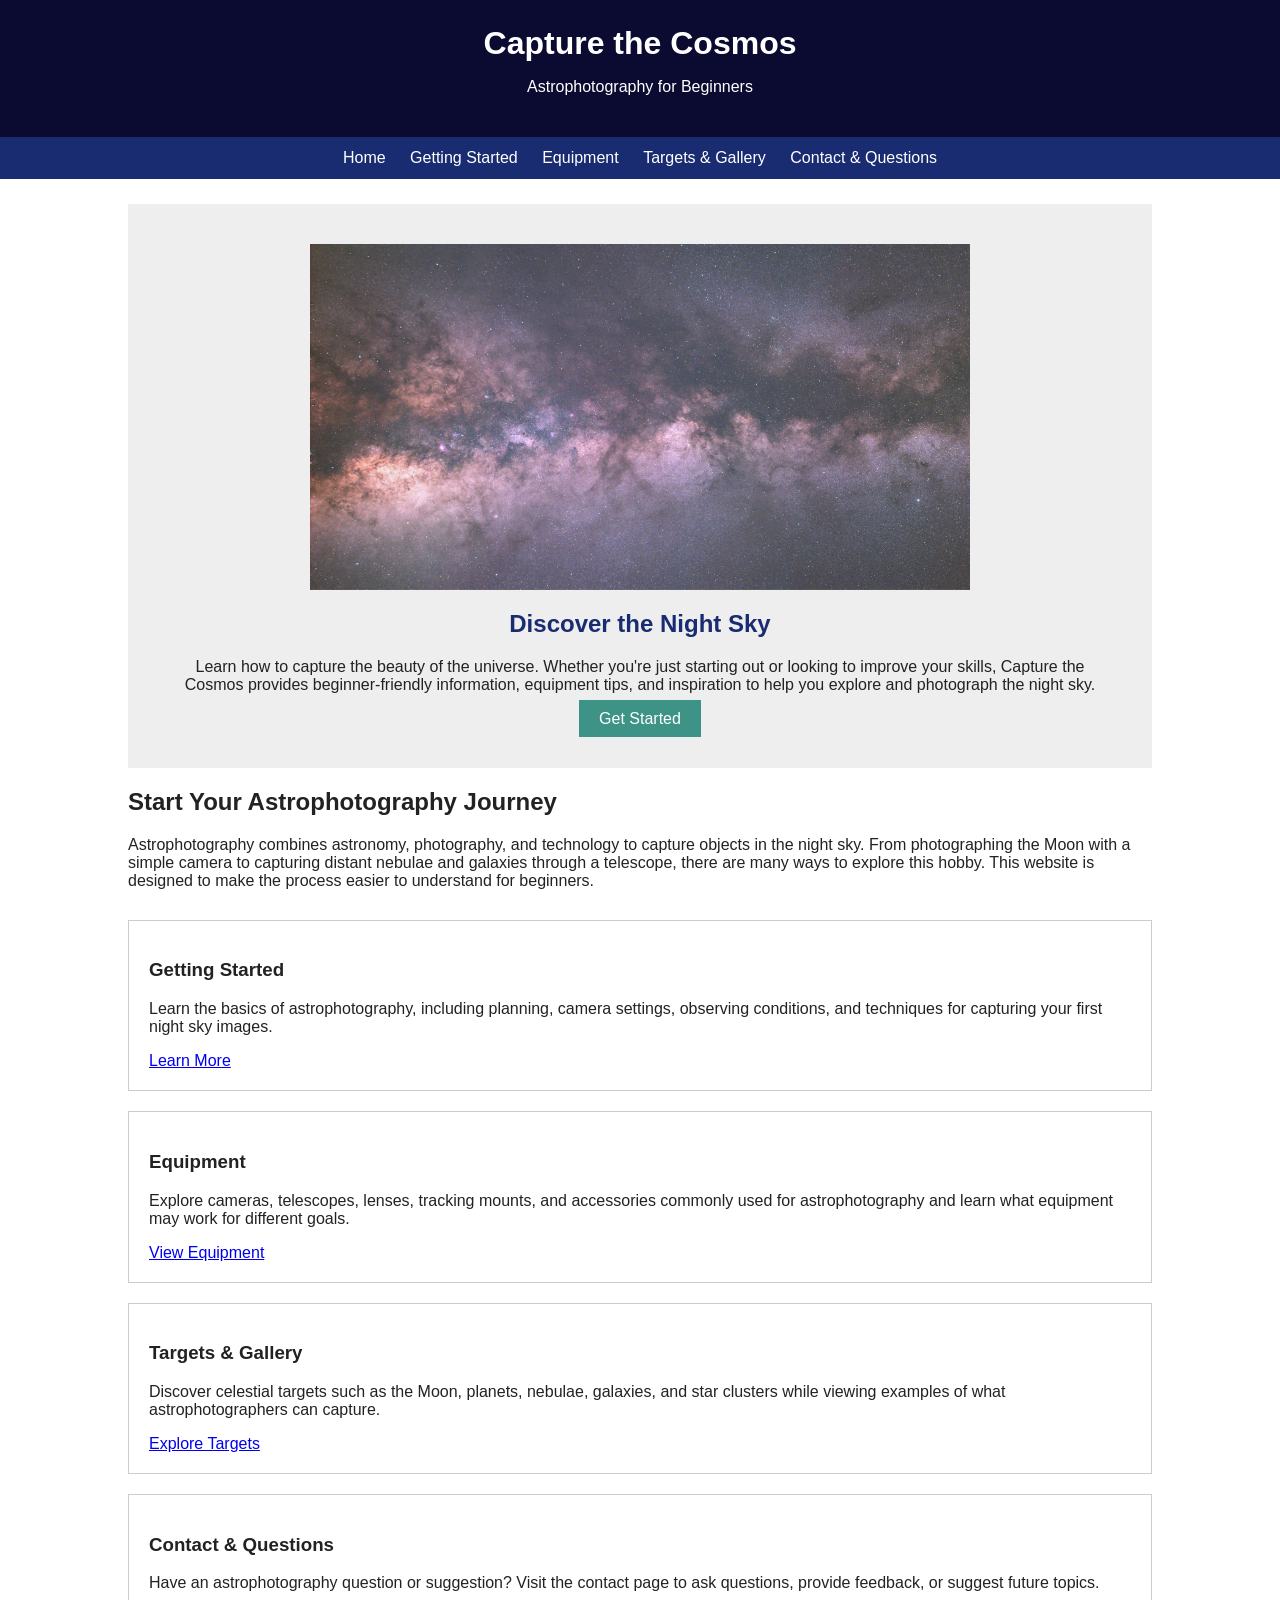
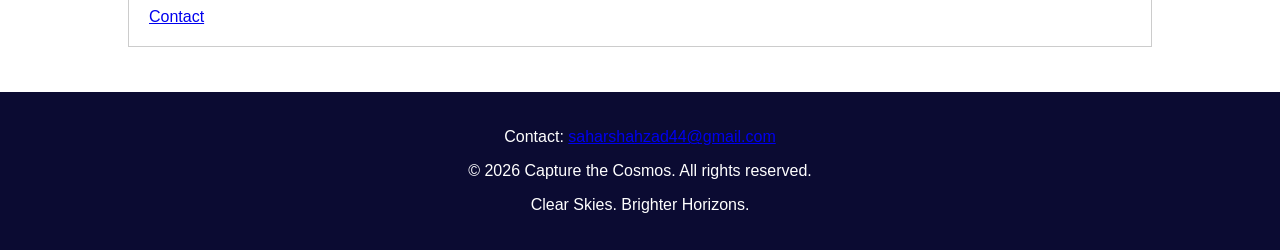
<file: index.html>
<!DOCTYPE html>
<html lang="en">

<head>
    <meta charset="UTF-8">
    <meta name="viewport" content="width=device-width, initial-scale=1.0">
    <meta name="description"
        content="Capture the Cosmos is a beginner-friendly guide to astrophotography, equipment, techniques, and celestial targets.">

    <title>Capture the Cosmos | Astrophotography for Beginners</title>

    <link rel="stylesheet" href="cosmos.css">

    <!-- Google tag (gtag.js) -->
    <script async src="https://www.googletagmanager.com/gtag/js?id=G-MQGF9HFHCB"></script>
    <script>
        window.dataLayer = window.dataLayer || [];
        function gtag() {dataLayer.push(arguments);}
        gtag('js', new Date());

        gtag('config', 'G-MQGF9HFHCB');
    </script>
</head>

<body>

    <header>
        <div class="site-title">
            <h1>Capture the Cosmos</h1>
            <p>Astrophotography for Beginners</p>
        </div>
    </header>

    <nav>
        <a href="index.html">Home</a>
        <a href="gettingstarted.html">Getting Started</a>
        <a href="equipment.html">Equipment</a>
        <a href="targets.html">Targets &amp; Gallery</a>
        <a href="contact.html">Contact &amp; Questions</a>
    </nav>

    <main>

        <section class="hero">


            <img class="hero-image" src="images/milkyway.jpg" alt="Milky Way photographed across the night sky">


            <div class="hero-text">
                <h2>Discover the Night Sky</h2>

                <p>
                    Learn how to capture the beauty of the universe. Whether
                    you're just starting out or looking to improve your skills,
                    Capture the Cosmos provides beginner-friendly information,
                    equipment tips, and inspiration to help you explore and
                    photograph the night sky.
                </p>

                <a class="button" href="gettingstarted.html">Get Started</a>
            </div>
        </section>

        <section class="intro">
            <h2>Start Your Astrophotography Journey</h2>

            <p>
                Astrophotography combines astronomy, photography, and technology
                to capture objects in the night sky. From photographing the Moon
                with a simple camera to capturing distant nebulae and galaxies
                through a telescope, there are many ways to explore this hobby.
                This website is designed to make the process easier to understand
                for beginners.
            </p>
        </section>

        <section class="features">

            <article>
                <h3>Getting Started</h3>

                <p>
                    Learn the basics of astrophotography, including planning,
                    camera settings, observing conditions, and techniques for
                    capturing your first night sky images.
                </p>

                <a href="gettingstarted.html">Learn More</a>
            </article>

            <article>
                <h3>Equipment</h3>

                <p>
                    Explore cameras, telescopes, lenses, tracking mounts, and
                    accessories commonly used for astrophotography and learn
                    what equipment may work for different goals.
                </p>

                <a href="equipment.html">View Equipment</a>
            </article>

            <article>
                <h3>Targets &amp; Gallery</h3>

                <p>
                    Discover celestial targets such as the Moon, planets,
                    nebulae, galaxies, and star clusters while viewing examples
                    of what astrophotographers can capture.
                </p>

                <a href="targets.html">Explore Targets</a>
            </article>

            <article>
                <h3>Contact &amp; Questions</h3>

                <p>
                    Have an astrophotography question or suggestion? Visit the
                    contact page to ask questions, provide feedback, or suggest
                    future topics.
                </p>

                <a href="contact.html">Contact</a>
            </article>

        </section>

    </main>

    <footer>
        <p>
            Contact:
            <a href="mailto:saharshahzad44@gmail.com">saharshahzad44@gmail.com</a>
        </p>

        <p>&copy; 2026 Capture the Cosmos. All rights reserved.</p>
        <p>Clear Skies. Brighter Horizons.</p>
    </footer>

</body>

</html>
</file>
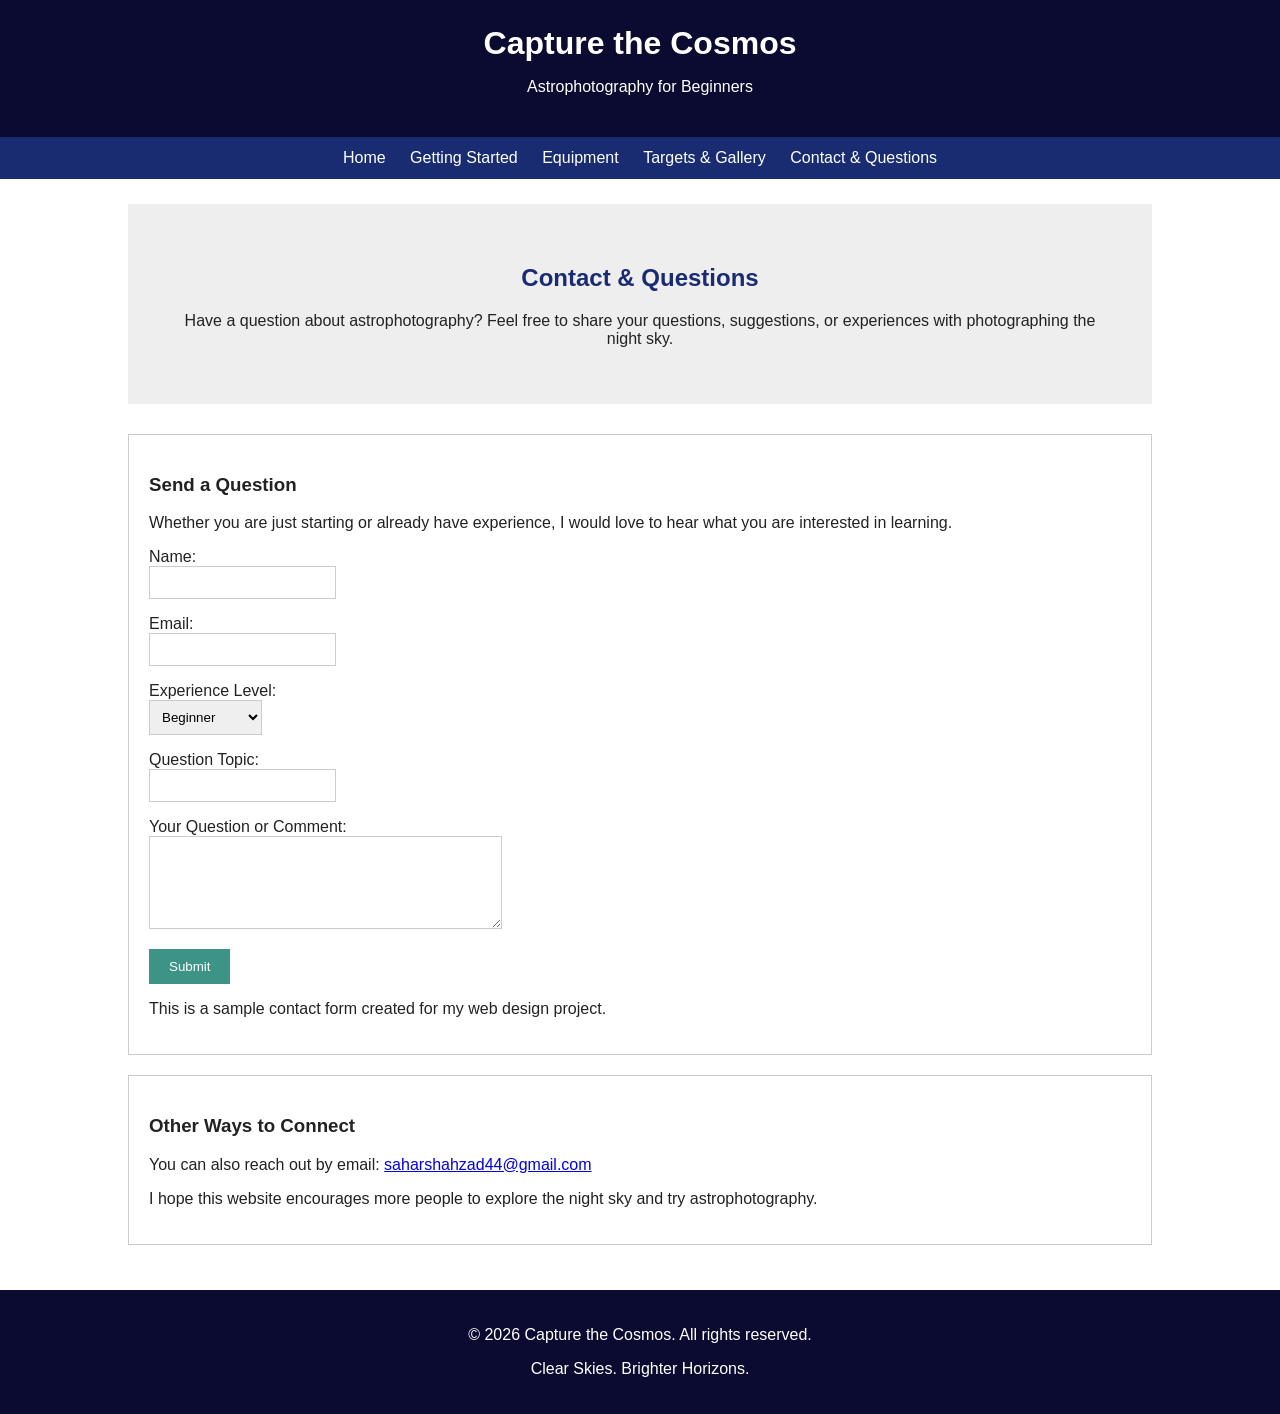
<file: contact.html>
<!DOCTYPE html>
<html lang="en">

<head>
    <meta charset="UTF-8">
    <meta name="viewport" content="width=device-width, initial-scale=1.0">
    <meta name="description"
        content="Contact Capture the Cosmos with astrophotography questions, feedback, and suggestions.">
    <title>Contact &amp; Questions | Capture the Cosmos</title>
    <link rel="stylesheet" href="cosmos.css">
    <!-- Google tag (gtag.js) -->
    <script async src="https://www.googletagmanager.com/gtag/js?id=G-MQGF9HFHCB"></script>
    <script>
        window.dataLayer = window.dataLayer || [];
        function gtag() {dataLayer.push(arguments);}
        gtag('js', new Date());

        gtag('config', 'G-MQGF9HFHCB');
    </script>
</head>

<body>
    <header>
        <h1>Capture the Cosmos</h1>
        <p>Astrophotography for Beginners</p>
    </header>

    <nav>
        <a href="index.html">Home</a>
        <a href="gettingstarted.html">Getting Started</a>
        <a href="equipment.html">Equipment</a>
        <a href="targets.html">Targets &amp; Gallery</a>
        <a href="contact.html">Contact &amp; Questions</a>
    </nav>

    <main>
        <section class="hero">
            <h2>Contact &amp; Questions</h2>
            <p>
                Have a question about astrophotography?
                Feel free to share your questions, suggestions,
                or experiences with photographing the night sky.
            </p>
        </section>

        <section class="features">
            <article>
                <h3>Send a Question</h3>
                <p>
                    Whether you are just starting or already
                    have experience, I would love to hear
                    what you are interested in learning.
                </p>

                <form action="#" method="get">

                    <p>
                        <label for="name">Name:</label><br>
                        <input type="text" id="name" name="name" required>
                    </p>

                    <p>
                        <label for="email">Email:</label><br>
                        <input type="email" id="email" name="email" required>
                    </p>

                    <p>
                        <label for="experience">
                            Experience Level:
                        </label><br>
                        <select id="experience" name="experience">
                            <option value="beginner">Beginner</option>
                            <option value="intermediate">Intermediate</option>
                            <option value="advanced">Advanced</option>
                        </select>
                    </p>

                    <p>
                        <label for="topic">Question Topic:</label><br>
                        <input type="text" id="topic" name="topic">
                    </p>

                    <p>
                        <label for="message">
                            Your Question or Comment:
                        </label><br>
                        <textarea id="message" name="message" rows="5" cols="40"></textarea>
                    </p>

                    <p>
                        <input type="submit" value="Submit">
                    </p>

                </form>

                <p>
                    This is a sample contact form created
                    for my web design project.
                </p>
            </article>

            <article>
                <h3>Other Ways to Connect</h3>
                <p>
                    You can also reach out by email:
                    <a href="mailto:saharshahzad44@gmail.com">
                        saharshahzad44@gmail.com
                    </a>
                </p>
                <p>
                    I hope this website encourages more people
                    to explore the night sky and try astrophotography.
                </p>
            </article>
        </section>
    </main>

    <footer>
        <p>&copy; 2026 Capture the Cosmos. All rights reserved.</p>
        <p>Clear Skies. Brighter Horizons.</p>
    </footer>
</body>

</html>
</file>
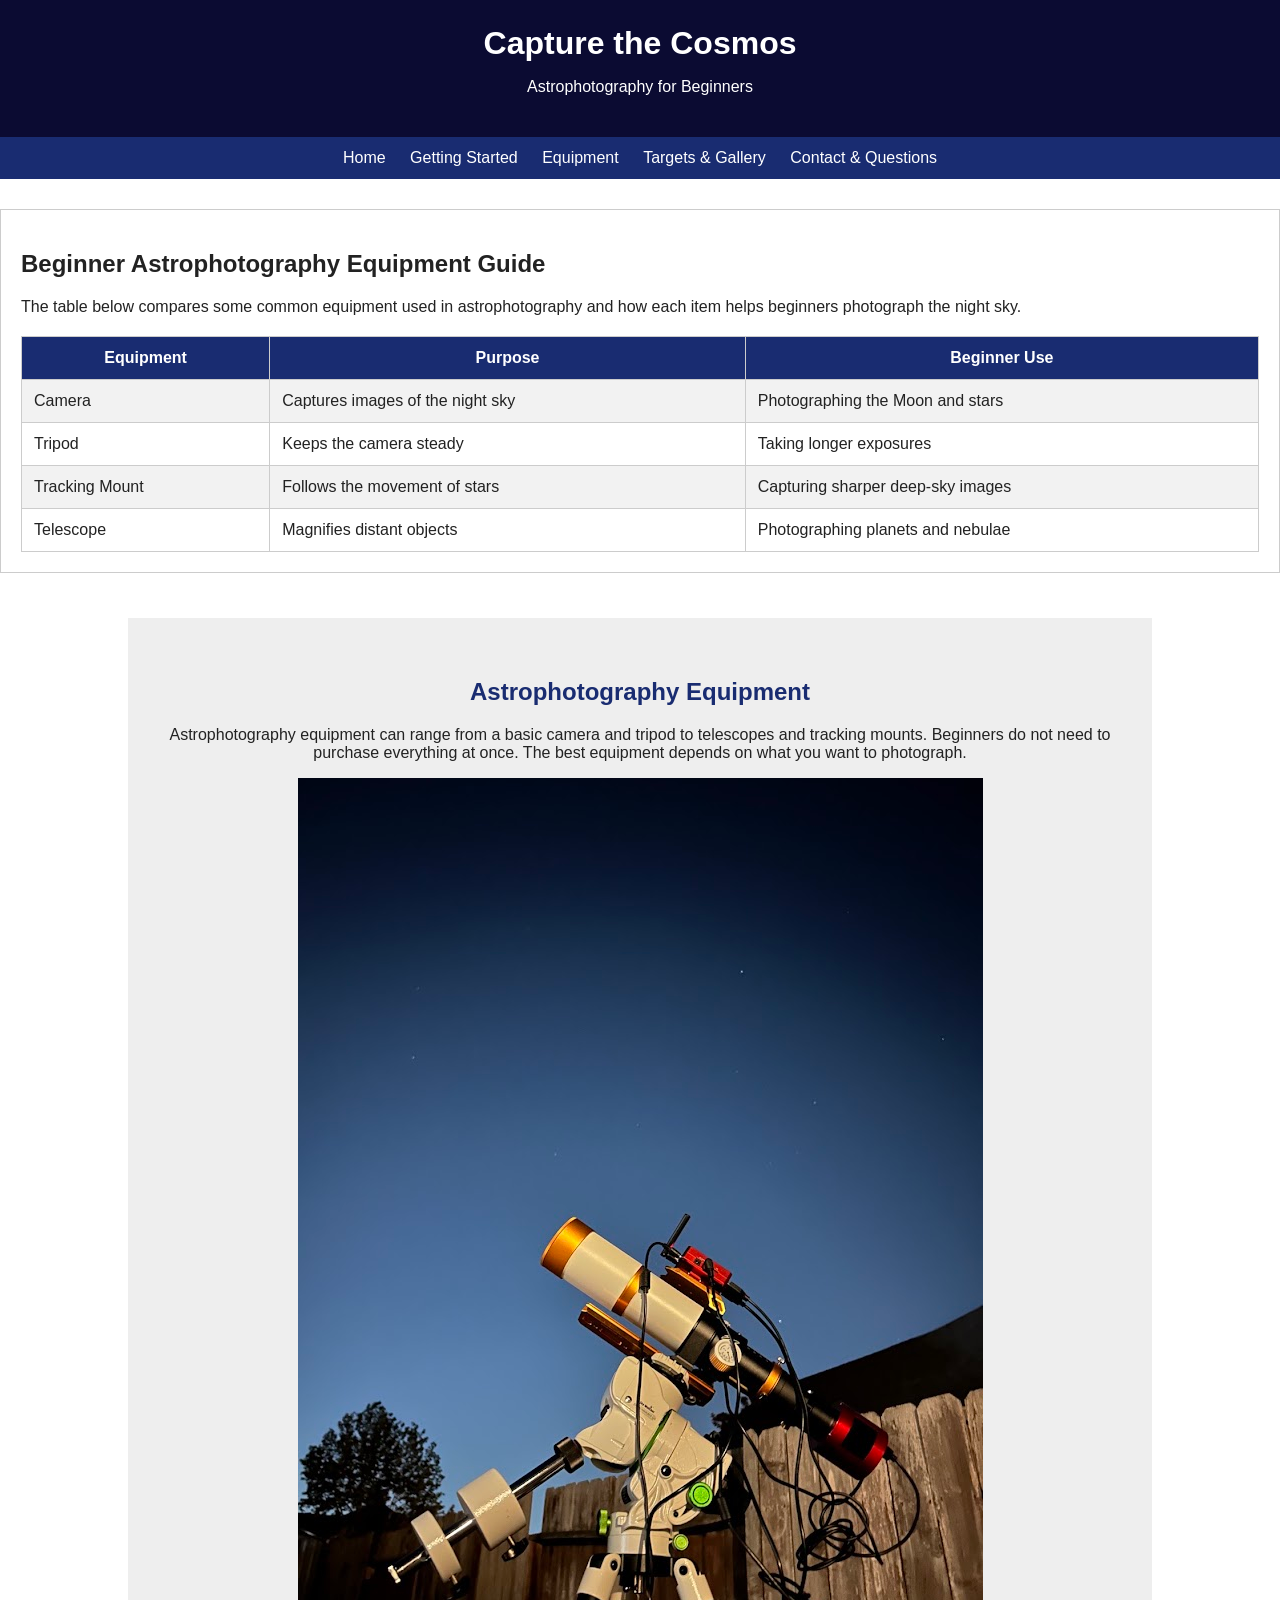
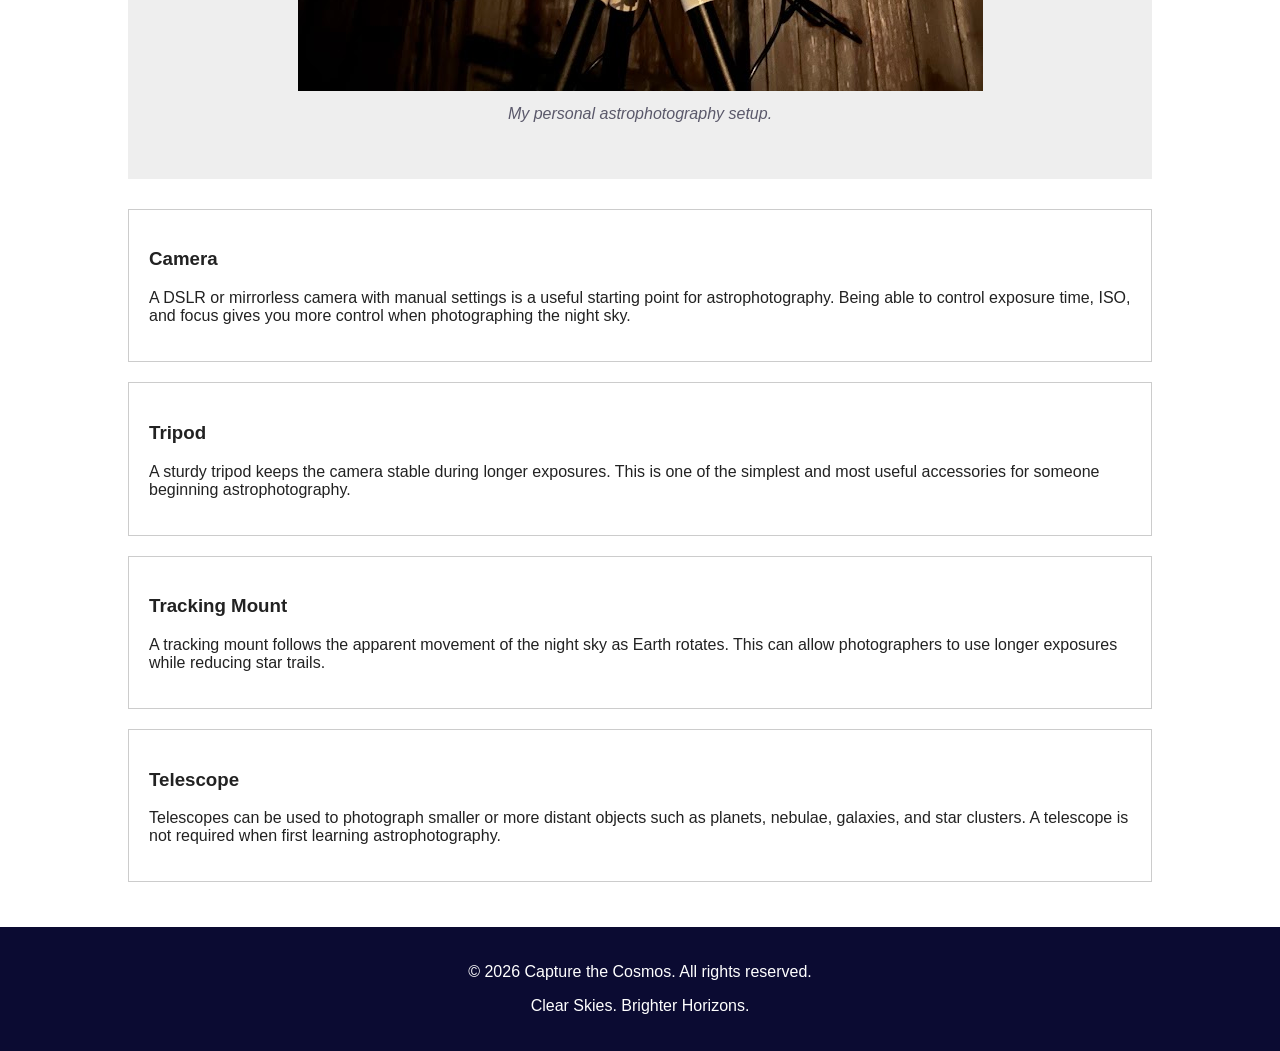
<file: equipment.html>
<!DOCTYPE html>
<html lang="en">

<head>
    <meta charset="UTF-8">
    <meta name="viewport" content="width=device-width, initial-scale=1.0">
    <meta name="description"
        content="Learn about beginner astrophotography equipment including cameras, tripods, tracking mounts, and telescopes.">

    <title>Equipment | Capture the Cosmos</title>

    <link rel="stylesheet" href="cosmos.css">

    <!-- Google tag (gtag.js) -->
    <script async src="https://www.googletagmanager.com/gtag/js?id=G-MQGF9HFHCB"></script>
    <script>
        window.dataLayer = window.dataLayer || [];
        function gtag() {dataLayer.push(arguments);}
        gtag('js', new Date());

        gtag('config', 'G-MQGF9HFHCB');
    </script>
</head>

<body>

    <header>
        <h1>Capture the Cosmos</h1>
        <p>Astrophotography for Beginners</p>
    </header>

    <nav>
        <a href="index.html">Home</a>
        <a href="gettingstarted.html">Getting Started</a>
        <a href="equipment.html">Equipment</a>
        <a href="targets.html">Targets &amp; Gallery</a>
        <a href="contact.html">Contact &amp; Questions</a>
    </nav>

<section class="features">
    <article>
        <h2>Beginner Astrophotography Equipment Guide</h2>

        <p>
            The table below compares some common equipment
            used in astrophotography and how each item
            helps beginners photograph the night sky.
        </p>

        <table class="equipment-table">
            <tr>
                <th>Equipment</th>
                <th>Purpose</th>
                <th>Beginner Use</th>
            </tr>
            <tr>
                <td>Camera</td>
                <td>Captures images of the night sky</td>
                <td>Photographing the Moon and stars</td>
            </tr>
            <tr>
                <td>Tripod</td>
                <td>Keeps the camera steady</td>
                <td>Taking longer exposures</td>
            </tr>
            <tr>
                <td>Tracking Mount</td>
                <td>Follows the movement of stars</td>
                <td>Capturing sharper deep-sky images</td>
            </tr>
            <tr>
                <td>Telescope</td>
                <td>Magnifies distant objects</td>
                <td>Photographing planets and nebulae</td>
            </tr>
        </table>
    </article>
</section>

    <main>


        <section class="hero">
            <h2>Astrophotography Equipment</h2>

            <p>
                Astrophotography equipment can range from a basic camera
                and tripod to telescopes and tracking mounts. Beginners
                do not need to purchase everything at once. The best
                equipment depends on what you want to photograph.
            </p>

            <img src="images/telescope.jpg" alt="My personal astrophotography telescope setup outdoors"
                class="equipment-photo">

            <p class="photo-caption">
                My personal astrophotography setup.
            </p>
        </section>


        <section class="features">

            <article>
                <h3>Camera</h3>

                <p>
                    A DSLR or mirrorless camera with manual settings is a useful
                    starting point for astrophotography. Being able to control
                    exposure time, ISO, and focus gives you more control when
                    photographing the night sky.
                </p>
            </article>

            <article>
                <h3>Tripod</h3>

                <p>
                    A sturdy tripod keeps the camera stable during longer
                    exposures. This is one of the simplest and most useful
                    accessories for someone beginning astrophotography.
                </p>
            </article>

            <article>
                <h3>Tracking Mount</h3>

                <p>
                    A tracking mount follows the apparent movement of the night
                    sky as Earth rotates. This can allow photographers to use
                    longer exposures while reducing star trails.
                </p>
            </article>

            <article>
                <h3>Telescope</h3>

                <p>
                    Telescopes can be used to photograph smaller or more distant
                    objects such as planets, nebulae, galaxies, and star
                    clusters. A telescope is not required when first learning
                    astrophotography.
                </p>
            </article>

        </section>

    </main>

    <footer>
        <p>&copy; 2026 Capture the Cosmos. All rights reserved.</p>
        <p>Clear Skies. Brighter Horizons.</p>
    </footer>

</body>

</html>
</file>
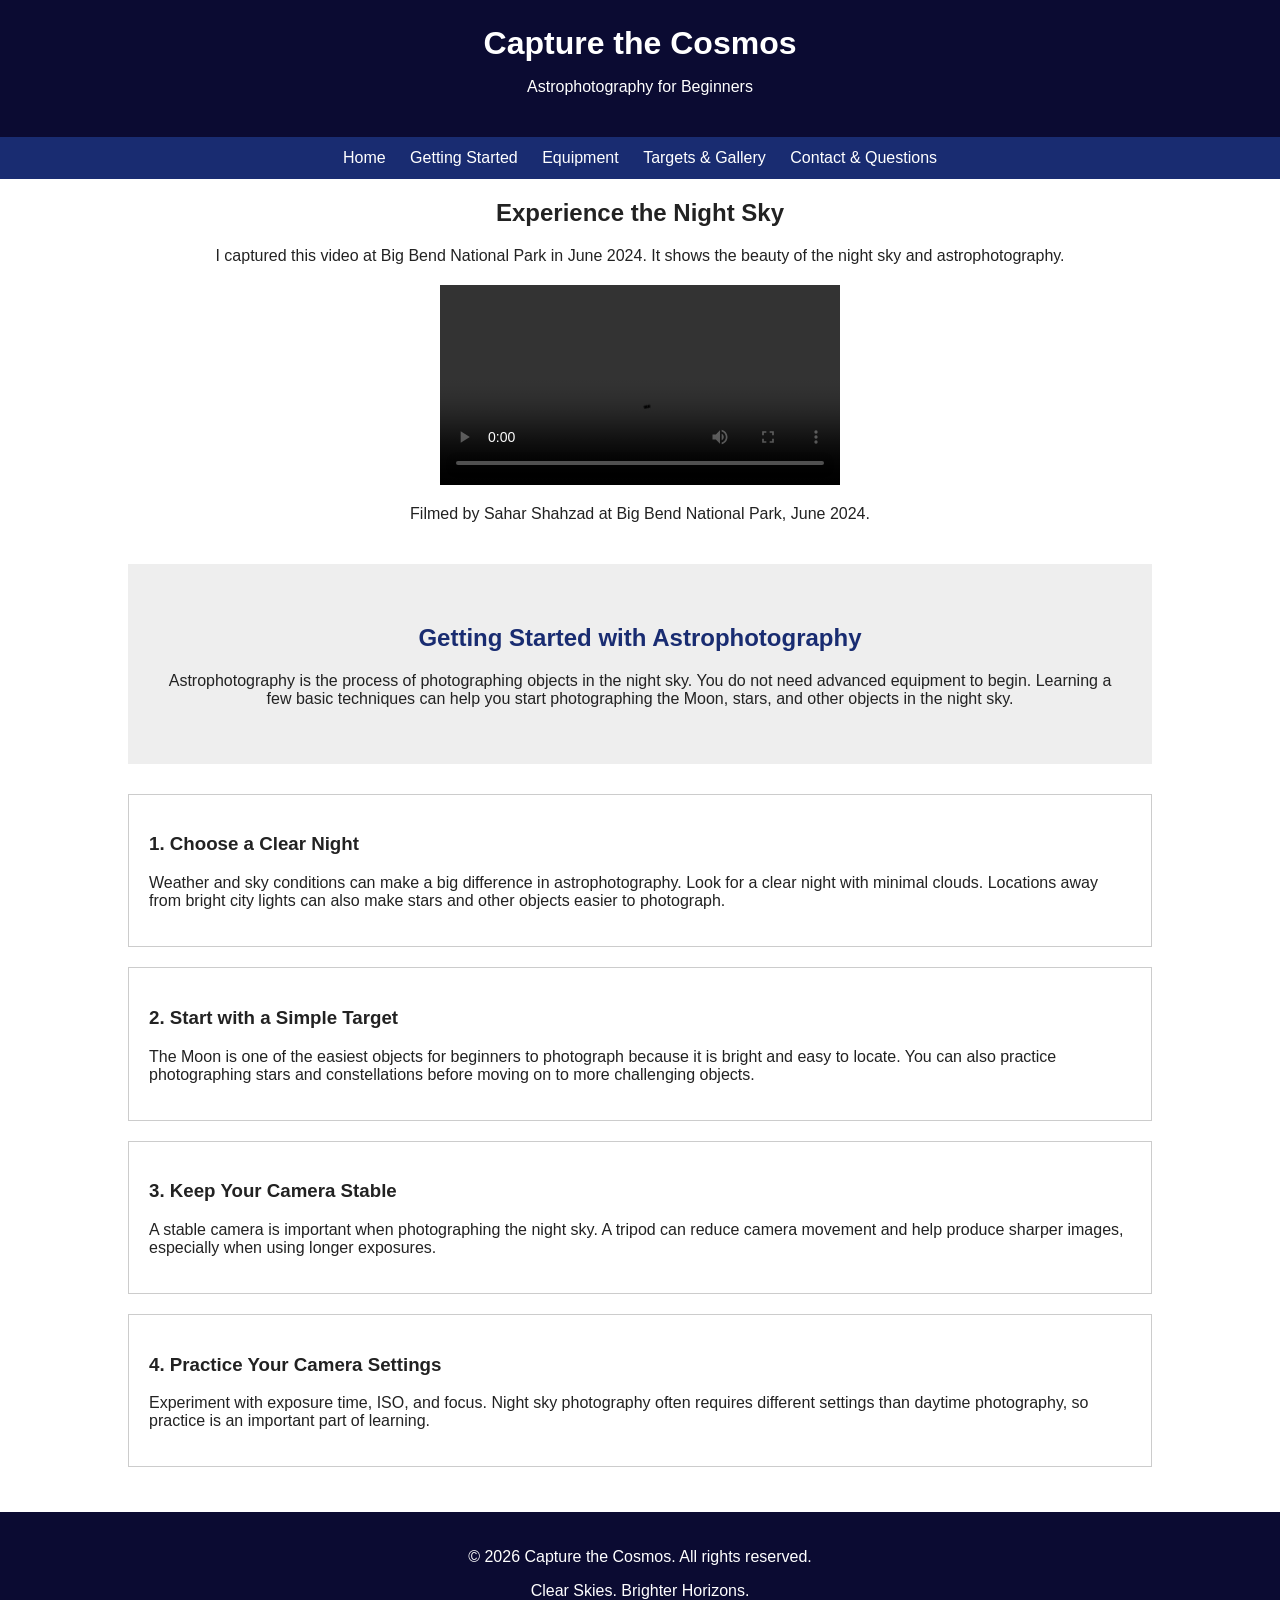
<file: gettingstarted.html>
<!DOCTYPE html>
<html lang="en">

<head>
    <meta charset="UTF-8">
    <meta name="viewport" content="width=device-width, initial-scale=1.0">
    <meta name="description"
        content="Learn the basics of astrophotography and how to begin photographing the night sky.">

    <title>Getting Started | Capture the Cosmos</title>

    <link rel="stylesheet" href="cosmos.css">
    <!-- Google tag (gtag.js) -->
    <script async src="https://www.googletagmanager.com/gtag/js?id=G-MQGF9HFHCB"></script>
    <script>
        window.dataLayer = window.dataLayer || [];
        function gtag() {dataLayer.push(arguments);}
        gtag('js', new Date());

        gtag('config', 'G-MQGF9HFHCB');
    </script>
</head>

<body>

    <header>
        <h1>Capture the Cosmos</h1>
        <p>Astrophotography for Beginners</p>
    </header>

    <nav>
        <a href="index.html">Home</a>
        <a href="gettingstarted.html">Getting Started</a>
        <a href="equipment.html">Equipment</a>
        <a href="targets.html">Targets &amp; Gallery</a>
        <a href="contact.html">Contact &amp; Questions</a>
    </nav>
    <section class="video-section">
        <h2>Experience the Night Sky</h2>

        <p>
            I captured this video at Big Bend National Park
            in June 2024. It shows the beauty of the night
            sky and astrophotography.
        </p>

        <video controls width="400">
            <source src="videos/bigbend.mp4" type="video/mp4">
            Your browser does not support HTML5 video.
        </video>

        <p>Filmed by Sahar Shahzad at Big Bend National Park, June 2024.</p>
    </section>
    <main>

        <section class="hero">
            <h2>Getting Started with Astrophotography</h2>

            <p>
                Astrophotography is the process of photographing objects in the
                night sky. You do not need advanced equipment to begin. Learning
                a few basic techniques can help you start photographing the Moon,
                stars, and other objects in the night sky.
            </p>
        </section>

        <section class="features">

            <article>
                <h3>1. Choose a Clear Night</h3>

                <p>
                    Weather and sky conditions can make a big difference in
                    astrophotography. Look for a clear night with minimal clouds.
                    Locations away from bright city lights can also make stars
                    and other objects easier to photograph.
                </p>
            </article>

            <article>
                <h3>2. Start with a Simple Target</h3>

                <p>
                    The Moon is one of the easiest objects for beginners to
                    photograph because it is bright and easy to locate. You can
                    also practice photographing stars and constellations before
                    moving on to more challenging objects.
                </p>
            </article>

            <article>
                <h3>3. Keep Your Camera Stable</h3>

                <p>
                    A stable camera is important when photographing the night
                    sky. A tripod can reduce camera movement and help produce
                    sharper images, especially when using longer exposures.
                </p>
            </article>

            <article>
                <h3>4. Practice Your Camera Settings</h3>

                <p>
                    Experiment with exposure time, ISO, and focus. Night sky
                    photography often requires different settings than daytime
                    photography, so practice is an important part of learning.
                </p>
            </article>

        </section>

    </main>

    <footer>
        <p>&copy; 2026 Capture the Cosmos. All rights reserved.</p>
        <p>Clear Skies. Brighter Horizons.</p>
    </footer>

</body>

</html>
</file>
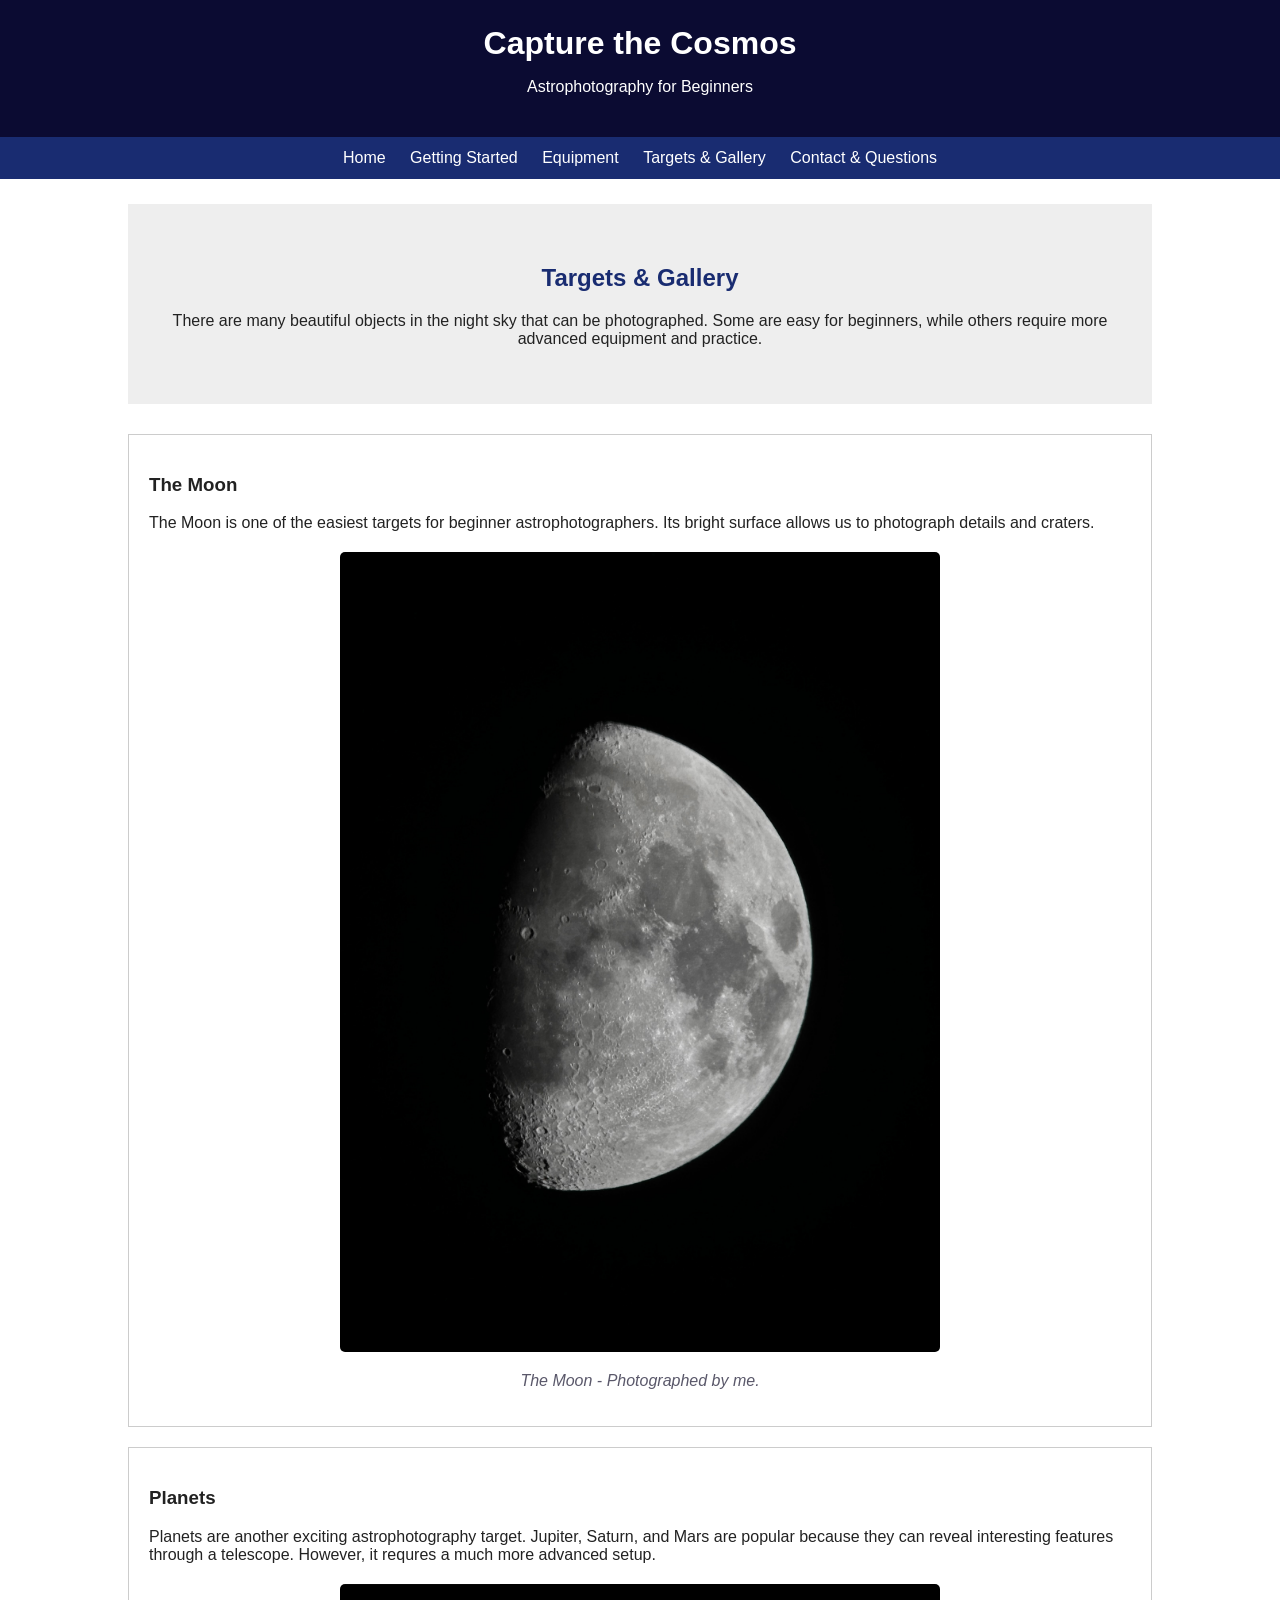
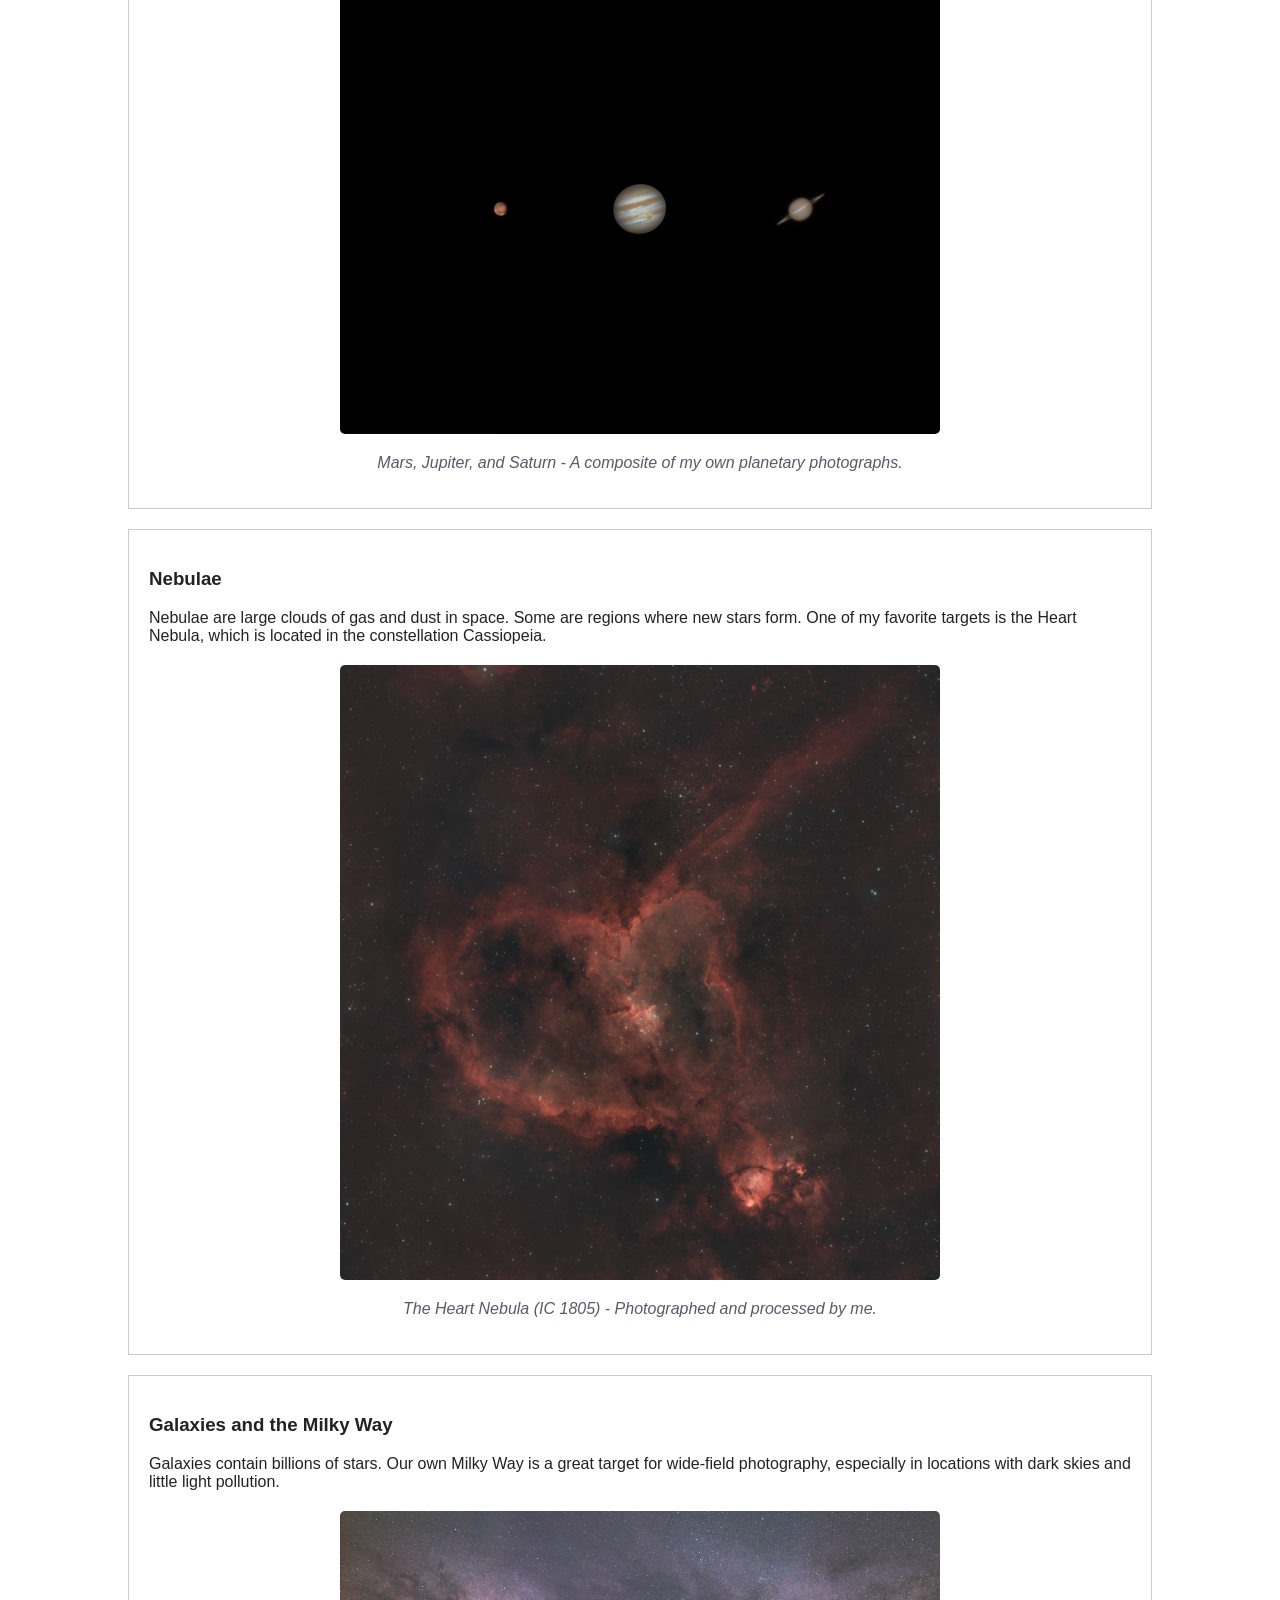
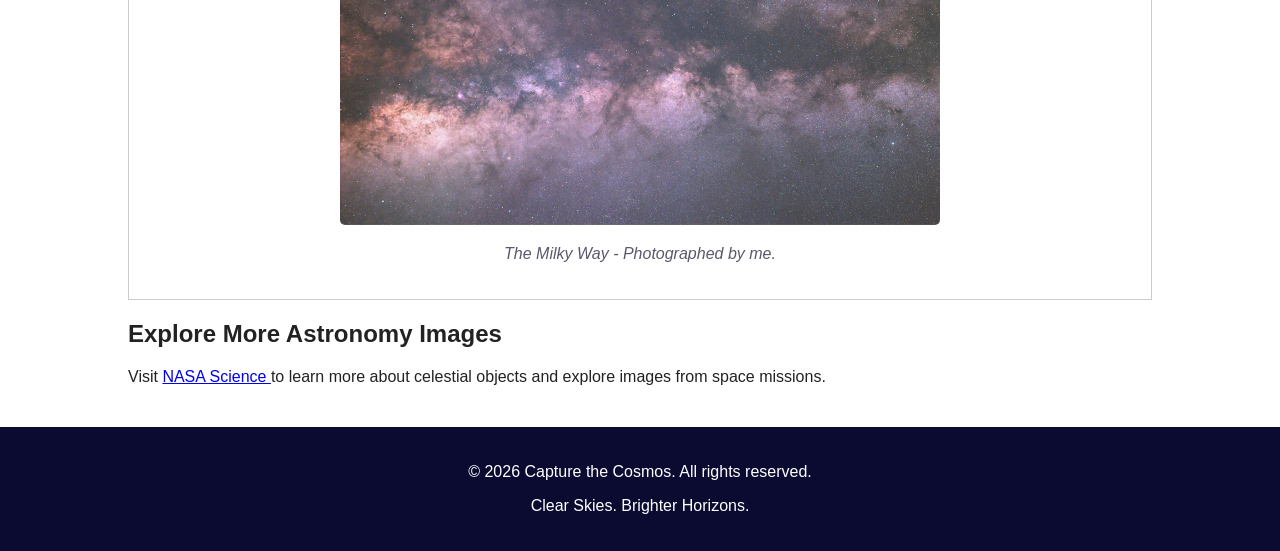
<file: targets.html>
<!DOCTYPE html>
<html lang="en">

<head>
    <meta charset="UTF-8">
    <meta name="viewport" content="width=device-width, initial-scale=1.0">
    <meta name="description"
        content="Explore beginner astrophotography targets including the Moon, planets, nebulae, and galaxies.">
    <title>Targets &amp; Gallery | Capture the Cosmos</title>
    <link rel="stylesheet" href="cosmos.css">
    <!-- Google tag (gtag.js) -->
    <script async src="https://www.googletagmanager.com/gtag/js?id=G-MQGF9HFHCB"></script>
    <script>
        window.dataLayer = window.dataLayer || [];
        function gtag() {dataLayer.push(arguments);}
        gtag('js', new Date());

        gtag('config', 'G-MQGF9HFHCB');
    </script>
</head>

<body>
    <header>
        <h1>Capture the Cosmos</h1>
        <p>Astrophotography for Beginners</p>
    </header>

    <nav>
        <a href="index.html">Home</a>
        <a href="gettingstarted.html">Getting Started</a>
        <a href="equipment.html">Equipment</a>
        <a href="targets.html">Targets &amp; Gallery</a>
        <a href="contact.html">Contact &amp; Questions</a>
    </nav>

    <main>
        <section class="hero">
            <h2>Targets &amp; Gallery</h2>
            <p>
                There are many beautiful objects in the night sky
                that can be photographed. Some are easy for beginners,
                while others require more advanced equipment and practice.
            </p>
        </section>


        <section class="features">

            <article>
                <h3>The Moon</h3>
                <p>
                    The Moon is one of the easiest targets for
                    beginner astrophotographers. Its bright surface
                    allows us to photograph details and craters.
                </p>

                <img src="images/moon.jpg" alt="My photograph of the Moon showing craters and lunar surface details">

                <p class="photo-caption">
                    The Moon - Photographed by me.
                </p>
            </article>

            <article>
                <h3>Planets</h3>
                <p>
                    Planets are another exciting astrophotography
                    target. Jupiter, Saturn, and Mars are popular
                    because they can reveal interesting features
                    through a telescope. However, it requres a much more advanced setup.
                </p>

                <img src="images/planets.png" alt="My astrophotography composite of Mars, Jupiter, and Saturn">

                <p class="photo-caption">
                    Mars, Jupiter, and Saturn - A composite
                    of my own planetary photographs.
                </p>
            </article>

            <article>
                <h3>Nebulae</h3>
                <p>
                    Nebulae are large clouds of gas and dust in
                    space. Some are regions where new stars form.
                    One of my favorite targets is the Heart Nebula,
                    which is located in the constellation Cassiopeia.
                </p>

                <img src="images/heartnebula.jpg"
                    alt="My photograph of the Heart Nebula showing glowing red gas and dark dust">

                <p class="photo-caption">
                    The Heart Nebula (IC 1805) -
                    Photographed and processed by me.
                </p>
            </article>

            <article>
                <h3>Galaxies and the Milky Way</h3>
                <p>
                    Galaxies contain billions of stars. Our own
                    Milky Way is a great target for wide-field
                    photography, especially in locations with
                    dark skies and little light pollution.
                </p>

                <img src="images/milkyway.jpg" alt="My photograph of the Milky Way across the night sky">

                <p class="photo-caption">
                    The Milky Way - Photographed by me.
                </p>
            </article>

        </section>


        <section>
            <h2>Explore More Astronomy Images</h2>
            <p>
                Visit
                <a href="https://science.nasa.gov/" target="_blank" rel="noopener noreferrer">
                    NASA Science
                </a>
                to learn more about celestial objects and
                explore images from space missions.
            </p>
        </section>
    </main>

    <footer>
        <p>&copy; 2026 Capture the Cosmos. All rights reserved.</p>
        <p>Clear Skies. Brighter Horizons.</p>
    </footer>
</body>

</html>
</file>
<file: cosmos.css>
body {
    margin: 0;
    font-family: Arial, sans-serif;
    background-color: #ffffff;
    color: #222222;
}

header {
    background-color: #0b0b32;
    color: #ffffff;
    text-align: center;
    padding: 25px;
}

header h1 {
    margin: 0;
}

nav {
    background-color: #192c71;
    text-align: center;
    padding: 12px;
}

nav a {
    color: #ffffff;
    text-decoration: none;
    padding: 10px;
}

main {
    width: 80%;
    margin: auto;
    padding: 25px;
}

.hero {
    background-color: #eeeeee;
    text-align: center;
    padding: 40px;
}

.hero h2 {
    color: #192c71;
}

.button {
    background-color: #3e9387;
    color: #ffffff;
    padding: 10px 20px;
    text-decoration: none;
}

.features {
    margin-top: 30px;
}

.features article {
    border: 1px solid #cccccc;
    margin-bottom: 20px;
    padding: 20px;
}

footer {
    background-color: #0b0b32;
    color: #ffffff;
    text-align: center;
    padding: 20px;
}

.hero-image {
    display: block;
    width: 70%;

    justify-content: center;
    margin: 0 auto;
}
video {
    display: block;
    margin: 20px auto;
    max-width: 100%;
    height: auto;
}.video-section {
    text-align: center;
}
/* Gallery image */
.features img {
    max-width: 100%;
    height: auto;
    display: block;
    margin: 15px auto;
}

/* Contact form */
form input,
form select,
form textarea {
    padding: 8px;
    max-width: 100%;
    border: 1px solid #cccccc;
}

form input[type="submit"] {
    background-color: #3e9387;
    color: white;
    padding: 10px 20px;
    border: none;
    cursor: pointer;
}

/* Astrophotography Gallery */

.features img {
    display: block;
    max-width: 100%;
    width: 600px;
    height: auto;
    margin: 20px auto;
    border-radius: 5px;
}

.photo-caption {
    text-align: center;
    font-style: italic;
    color: #5a586a;
    margin-top: 10px;
}

/* Equipment Comparison Table */

.equipment-table {
    width: 100%;
    border-collapse: collapse;
    margin-top: 20px;
}

.equipment-table th {
    background-color: #192c71;
    color: white;
    padding: 12px;
    border: 1px solid #cccccc;
}

.equipment-table td {
    padding: 12px;
    border: 1px solid #cccccc;
    text-align: left;
}

.equipment-table tr:nth-child(even) {
    background-color: #f2f2f2;
}
</file>
